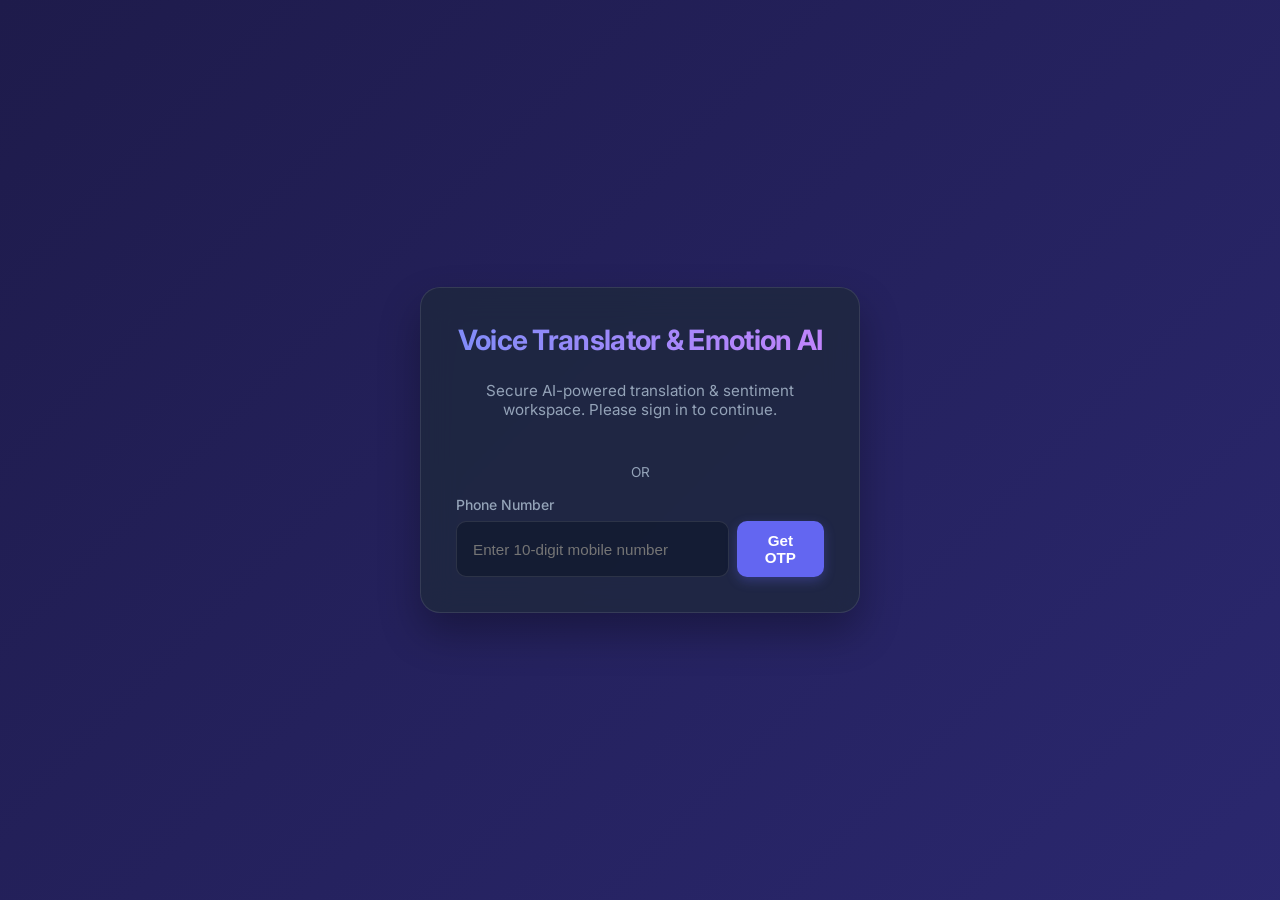
<file: static/index.html>
<!DOCTYPE html>
<html lang="en">
<head>
    <meta charset="utf-8">
    <meta name="viewport" content="width=device-width, initial-scale=1">
    <title>Voice Translator - Login</title>
    <link rel="preconnect" href="https://fonts.googleapis.com">
    <link href="https://fonts.googleapis.com/css2?family=Inter:wght@400;500;600;700&display=swap" rel="stylesheet">
    <link rel="stylesheet" href="/static/style.css">
    <!-- Google Identity Services SDK -->
    <script src="https://accounts.google.com/gsi/client" async defer></script>
</head>
<body class="login-body">
<main class="login-card">
    <h1>Voice Translator & Emotion AI</h1>
    <p class="login-subtitle">
        Secure AI-powered translation & sentiment workspace. Please sign in to continue.
    </p>
    
    <!-- Dynamic Google Sign-In Button Container -->
    <div id="google-login-container" style="margin-bottom: 15px; display: flex; justify-content: center; width: 100%;"></div>

    <div class="divider">OR</div>

    <!-- Phone Number Login Form -->
    <form id="phone-login-form">
        <label>Phone Number</label>
        <div class="phone-row">
            <input type="tel" id="phone-number" placeholder="Enter 10-digit mobile number" pattern="[0-9]{10}" required>
            <button type="submit">Get OTP</button>
        </div>
    </form>
</main>

<script src="/static/auth.js"></script>
</body>
</html>
</file>
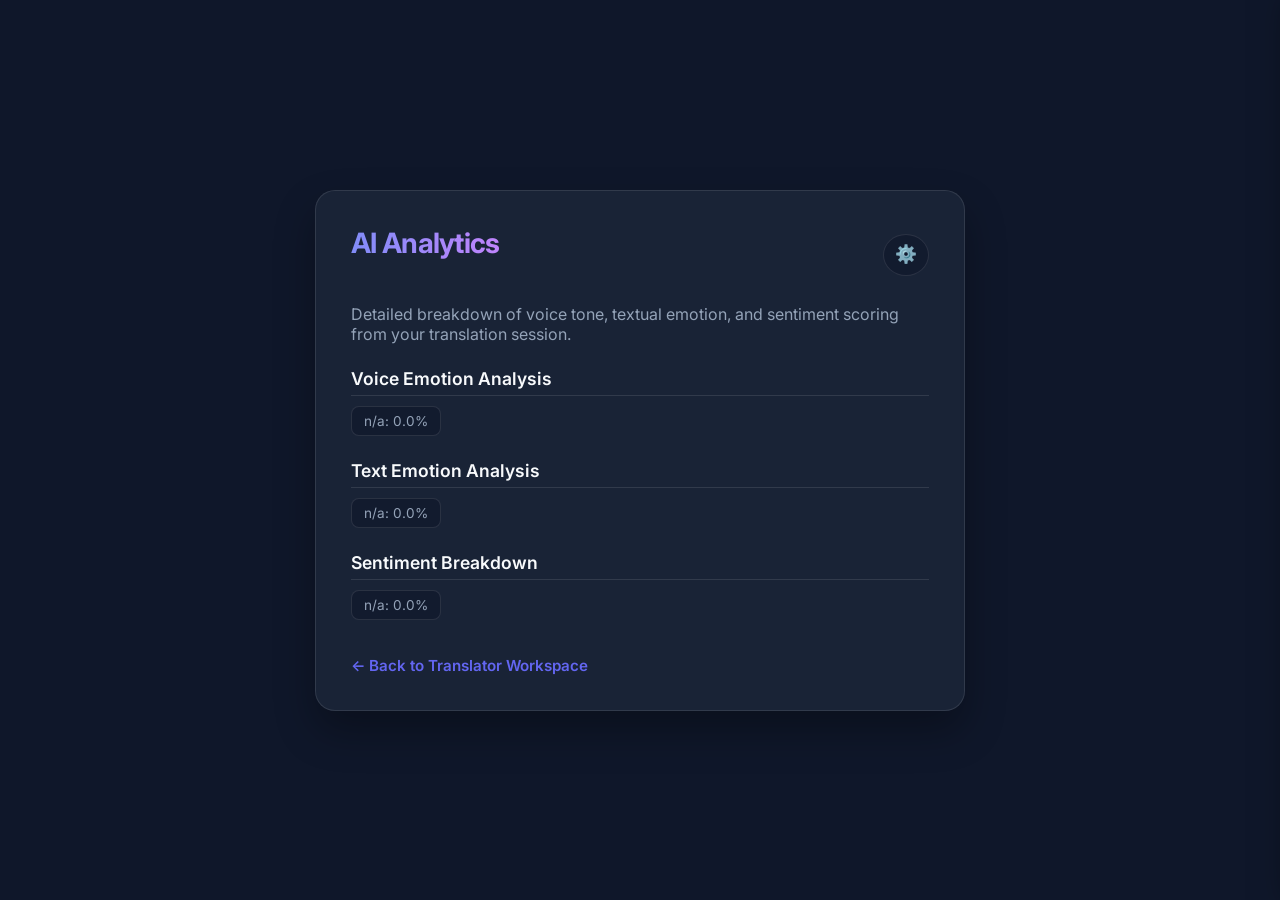
<file: static/analytics.html>
<!DOCTYPE html>
<html lang="en">
<head>
    <meta charset="utf-8">
    <meta name="viewport" content="width=device-width, initial-scale=1">
    <title>AI Emotion & Sentiment Analytics</title>
    <link rel="preconnect" href="https://fonts.googleapis.com">
    <link href="https://fonts.googleapis.com/css2?family=Inter:wght@400;500;600;700&display=swap" rel="stylesheet">
    <link rel="stylesheet" href="/static/style.css">
</head>
<body>
<main>
    <div class="nav-header">
        <h1>AI Analytics</h1>
        <button id="sidebar-toggle" class="profile-icon-btn" type="button" title="Open Menu">
            ⚙️
        </button>
    </div>
    
    <p style="color: var(--text-secondary); margin-bottom: 20px;">
        Detailed breakdown of voice tone, textual emotion, and sentiment scoring from your translation session.
    </p>

    <h2>Voice Emotion Analysis</h2>
    <ul id="voice"></ul>
    
    <h2>Text Emotion Analysis</h2>
    <ul id="emotion"></ul>
    
    <h2>Sentiment Breakdown</h2>
    <ul id="sentiment"></ul>
    
    <p id="warnings" class="warn"></p>

    <div style="margin-top: 35px; text-align: left;">
        <a href="/translator" style="color: var(--accent); text-decoration: none; font-weight: 600; font-size: 0.95rem;">
            ← Back to Translator Workspace
        </a>
    </div>
</main>

<!-- SLIDING SIDEBAR DRAWER & OVERLAY -->
<div id="sidebar-overlay" class="sidebar-overlay"></div>
<div id="sidebar-drawer" class="sidebar-drawer">
    <div class="sidebar-header">
        <h3 style="margin:0; font-size: 1.1rem;">Menu & Settings</h3>
        <button id="close-sidebar" class="close-sidebar">✕</button>
    </div>
    <ul class="sidebar-menu">
        <li><a href="/translator">🏠 Translator Workspace</a></li>
        <li><a href="/analytics">📊 Deep Analytics</a></li>
        <li><button id="profile-btn" type="button">👤 Profile Info</button></li>
        <li><button id="history-btn" type="button">📂 Translation History</button></li>
        <li><button id="theme-toggle" type="button">☀️ Toggle Light / Dark</button></li>
        <li style="margin-top: auto;"><button id="logout-btn" type="button" style="background: var(--danger);">🚪 Logout</button></li>
    </ul>
</div>

<script>
    // Load stored analytics data into lists
    const savedData = JSON.parse(localStorage.getItem("lastAnalysis") || "{}");
    
    function populateList(elementId, items) {
        const el = document.getElementById(elementId);
        if (!el) return;
        el.replaceChildren(...(items || [{ label: "n/a", score: 0 }]).map((s) => {
            const li = document.createElement("li");
            li.textContent = `${s.label}: ${(s.score * 100).toFixed(1)}%`;
            return li;
        }));
    }

    populateList("voice", savedData.voice_emotion);
    populateList("emotion", savedData.text_emotion);
    populateList("sentiment", savedData.sentiment);
    if (savedData.warnings) {
        document.getElementById("warnings").textContent = savedData.warnings.join(" ");
    }

    // Sidebar Sliding Logic
    const toggleBtn = document.getElementById("sidebar-toggle");
    const closeBtn = document.getElementById("close-sidebar");
    const overlay = document.getElementById("sidebar-overlay");
    const drawer = document.getElementById("sidebar-drawer");

    function openSidebar() {
        overlay.classList.add("active");
        drawer.classList.add("active");
    }
    function closeSidebar() {
        overlay.classList.remove("active");
        drawer.classList.remove("active");
    }

    toggleBtn.addEventListener("click", openSidebar);
    closeBtn.addEventListener("click", closeSidebar);
    overlay.addEventListener("click", closeSidebar);

    // Theme Toggle Logic
    const themeBtn = document.getElementById("theme-toggle");
    if (localStorage.getItem("theme") === "light") {
        document.body.classList.add("light-theme");
        themeBtn.textContent = "🌙 Switch to Dark Mode";
    }

    themeBtn.addEventListener("click", () => {
        document.body.classList.toggle("light-theme");
        const isLight = document.body.classList.contains("light-theme");
        localStorage.setItem("theme", isLight ? "light" : "dark");
        themeBtn.textContent = isLight ? "🌙 Switch to Dark Mode" : "☀️ Toggle Light / Dark";
    });

    document.getElementById("profile-btn").addEventListener("click", () => {
        const email = localStorage.getItem("userEmail") || "Logged in via Phone";
        alert(`Current User Profile:\nIdentifier: ${email}`);
    });
    document.getElementById("history-btn").addEventListener("click", () => {
        alert("Translation history loaded from current session.");
    });
    document.getElementById("logout-btn").addEventListener("click", () => {
        localStorage.removeItem("isLoggedIn");
        window.location.href = "/";
    });
</script>
</body>
</html>
</file>
<file: static/style.css>
/* --- THEME DESIGN SYSTEM --- */
:root {
    --bg-gradient: #0f172a;
    --card-bg: rgba(30, 41, 59, 0.75);
    --card-border: rgba(255, 255, 255, 0.1);
    --text-primary: #f8fafc;
    --text-secondary: #94a3b8;
    --accent: #6366f1;
    --accent-hover: #4f46e5;
    --danger: #ef4444;
    --danger-hover: #dc2626;
    --input-bg: rgba(15, 23, 42, 0.6);
}

body.light-theme {
    --bg-gradient: #f1f5f9;
    --card-bg: rgba(255, 255, 255, 0.85);
    --card-border: rgba(0, 0, 0, 0.1);
    --text-primary: #0f172a;
    --text-secondary: #64748b;
    --accent: #4f46e5;
    --accent-hover: #4338ca;
    --input-bg: rgba(241, 245, 249, 0.8);
}

body {
    font-family: 'Inter', system-ui, -apple-system, sans-serif;
    background: var(--bg-gradient);
    color: var(--text-primary);
    min-height: 100vh;
    margin: 0;
    display: flex;
    justify-content: center;
    align-items: center;
    padding: 20px;
    box-sizing: border-box;
    transition: background 0.3s ease, color 0.3s ease;
}

/* --- BALANCED LIQUID GLASS LOGIN BACKGROUND --- */
body.login-body {
    background: linear-gradient(135deg, #1e1b4b, #312e81, #0f172a);
    background-size: 300% 300%;
    animation: liquidGradient 12s ease infinite;
}

@keyframes liquidGradient {
    0% { background-position: 0% 50%; }
    50% { background-position: 100% 50%; }
    100% { background-position: 0% 50%; }
}

/* --- MAIN CONTAINER CARDS --- */
main {
    background: var(--card-bg);
    backdrop-filter: blur(16px);
    -webkit-backdrop-filter: blur(16px);
    border: 1px solid var(--card-border);
    border-radius: 20px;
    box-shadow: 0 20px 40px rgba(0, 0, 0, 0.3);
    width: 100%;
    max-width: 650px;
    padding: 35px;
    box-sizing: border-box;
    position: relative;
}

h1 {
    font-size: 1.75rem;
    font-weight: 700;
    letter-spacing: -0.025em;
    margin-top: 0;
    margin-bottom: 24px;
    background: linear-gradient(to right, #818cf8, #c084fc);
    -webkit-background-clip: text;
    -webkit-text-fill-color: transparent;
    text-align: center;
}

h2 {
    font-size: 1.1rem;
    font-weight: 600;
    color: var(--text-primary);
    margin-top: 24px;
    margin-bottom: 10px;
    border-bottom: 1px solid var(--card-border);
    padding-bottom: 6px;
}

label {
    display: block;
    font-size: 0.875rem;
    font-weight: 500;
    color: var(--text-secondary);
    margin-bottom: 8px;
    margin-top: 16px;
}

select, input[type="file"], input[type="text"], input[type="tel"] {
    width: 100%;
    background: var(--input-bg);
    border: 1px solid var(--card-border);
    color: var(--text-primary);
    padding: 12px 16px;
    border-radius: 10px;
    font-size: 0.95rem;
    outline: none;
    transition: all 0.2s ease;
    box-sizing: border-box;
}

select:focus, input:focus {
    border-color: var(--accent);
    box-shadow: 0 0 0 3px rgba(99, 102, 241, 0.2);
}

.row {
    display: flex;
    gap: 12px;
    align-items: center;
    margin-top: 20px;
    flex-wrap: wrap;
}

button {
    background: var(--accent);
    color: white;
    border: none;
    padding: 11px 22px;
    border-radius: 10px;
    font-size: 0.95rem;
    font-weight: 600;
    cursor: pointer;
    transition: all 0.2s ease;
    box-shadow: 0 4px 12px rgba(99, 102, 241, 0.3);
}

button:hover {
    background: var(--accent-hover);
    transform: translateY(-1px);
}

button.live {
    background: var(--danger);
    animation: pulse 1.5s infinite;
}

@keyframes pulse {
    0% { opacity: 1; }
    50% { opacity: 0.6; }
    100% { opacity: 1; }
}

#status {
    font-size: 0.875rem;
    color: var(--text-secondary);
    margin-left: 8px;
}

audio {
    width: 100%;
    margin-top: 20px;
    border-radius: 10px;
    outline: none;
}

#transcript {
    background: var(--input-bg);
    border-left: 3px solid var(--accent);
    padding: 12px 16px;
    border-radius: 0 10px 10px 0;
    font-size: 0.95rem;
    color: var(--text-secondary);
}

#translation {
    background: rgba(99, 102, 241, 0.1);
    border: 1px solid rgba(99, 102, 241, 0.3);
    padding: 16px;
    border-radius: 12px;
    font-size: 1.15rem;
    font-weight: 500;
    color: var(--text-primary);
}

ul {
    list-style: none;
    padding: 0;
    margin: 8px 0;
    display: flex;
    flex-wrap: wrap;
    gap: 8px;
}

ul li {
    background: var(--input-bg);
    border: 1px solid var(--card-border);
    padding: 6px 12px;
    border-radius: 8px;
    font-size: 0.85rem;
    color: var(--text-secondary);
}

.warn {
    color: #fbbf24;
    font-size: 0.85rem;
    margin-top: 10px;
}

/* --- POPUP SLIDING SIDEBAR / DRAWER --- */
.nav-header {
    display: flex;
    justify-content: space-between;
    align-items: center;
    margin-bottom: 20px;
}

.profile-icon-btn {
    background: var(--input-bg);
    border: 1px solid var(--card-border);
    color: var(--text-primary);
    width: 42px;
    height: 42px;
    border-radius: 50%;
    display: flex;
    align-items: center;
    justify-content: center;
    cursor: pointer;
    font-size: 1.1rem;
    box-shadow: none;
    transition: all 0.2s;
}

.profile-icon-btn:hover {
    border-color: var(--accent);
    background: rgba(99, 102, 241, 0.1);
}

/* Sidebar Overlay */
.sidebar-overlay {
    position: fixed;
    top: 0;
    left: 0;
    width: 100%;
    height: 100%;
    background: rgba(0, 0, 0, 0.5);
    backdrop-filter: blur(4px);
    opacity: 0;
    visibility: hidden;
    transition: all 0.3s ease;
    z-index: 999;
}

.sidebar-overlay.active {
    opacity: 1;
    visibility: visible;
}

/* Sliding Drawer Panel */
.sidebar-drawer {
    position: fixed;
    top: 0;
    right: -320px;
    width: 300px;
    height: 100%;
    background: var(--card-bg);
    backdrop-filter: blur(20px);
    border-left: 1px solid var(--card-border);
    box-shadow: -10px 0 30px rgba(0,0,0,0.5);
    z-index: 1000;
    transition: right 0.3s cubic-bezier(0.4, 0, 0.2, 1);
    display: flex;
    flex-direction: column;
    padding: 25px;
    box-sizing: border-box;
}

.sidebar-drawer.active {
    right: 0;
}

.sidebar-header {
    display: flex;
    justify-content: space-between;
    align-items: center;
    border-bottom: 1px solid var(--card-border);
    padding-bottom: 15px;
    margin-bottom: 20px;
}

.close-sidebar {
    background: none;
    border: none;
    color: var(--text-secondary);
    font-size: 1.2rem;
    cursor: pointer;
    box-shadow: none;
    padding: 5px;
}

.close-sidebar:hover {
    color: var(--text-primary);
    transform: none;
}

.sidebar-menu {
    list-style: none;
    padding: 0;
    margin: 0;
    display: flex;
    flex-direction: column;
    gap: 12px;
    flex-grow: 1;
}

.sidebar-menu li a, .sidebar-menu button {
    display: flex;
    align-items: center;
    gap: 12px;
    width: 100%;
    background: var(--input-bg);
    border: 1px solid var(--card-border);
    color: var(--text-primary);
    padding: 12px 16px;
    border-radius: 10px;
    text-decoration: none;
    font-size: 0.95rem;
    font-weight: 500;
    cursor: pointer;
    text-align: left;
    box-shadow: none;
    transition: all 0.2s;
}

.sidebar-menu li a:hover, .sidebar-menu button:hover {
    background: rgba(99, 102, 241, 0.15);
    border-color: var(--accent);
    transform: none;
}

.login-card {
    max-width: 440px;
    text-align: center;
}

.login-subtitle {
    color: var(--text-secondary);
    margin-bottom: 30px;
    font-size: 0.95rem;
}

.google-btn {
    width: 100%;
    display: flex;
    align-items: center;
    justify-content: center;
    gap: 12px;
    background: #ffffff;
    color: #1e293b;
    font-weight: 600;
    padding: 12px;
    border-radius: 10px;
    cursor: pointer;
    border: none;
    margin-bottom: 12px;
    box-shadow: 0 4px 12px rgba(0,0,0,0.1);
}

.google-btn:hover {
    background: #f1f5f9;
}

.divider {
    margin: 15px 0;
    color: var(--text-secondary);
    font-size: 0.85rem;
}

#phone-login-form {
    text-align: left;
}

.phone-row {
    display: flex;
    gap: 8px;
}
</file>
